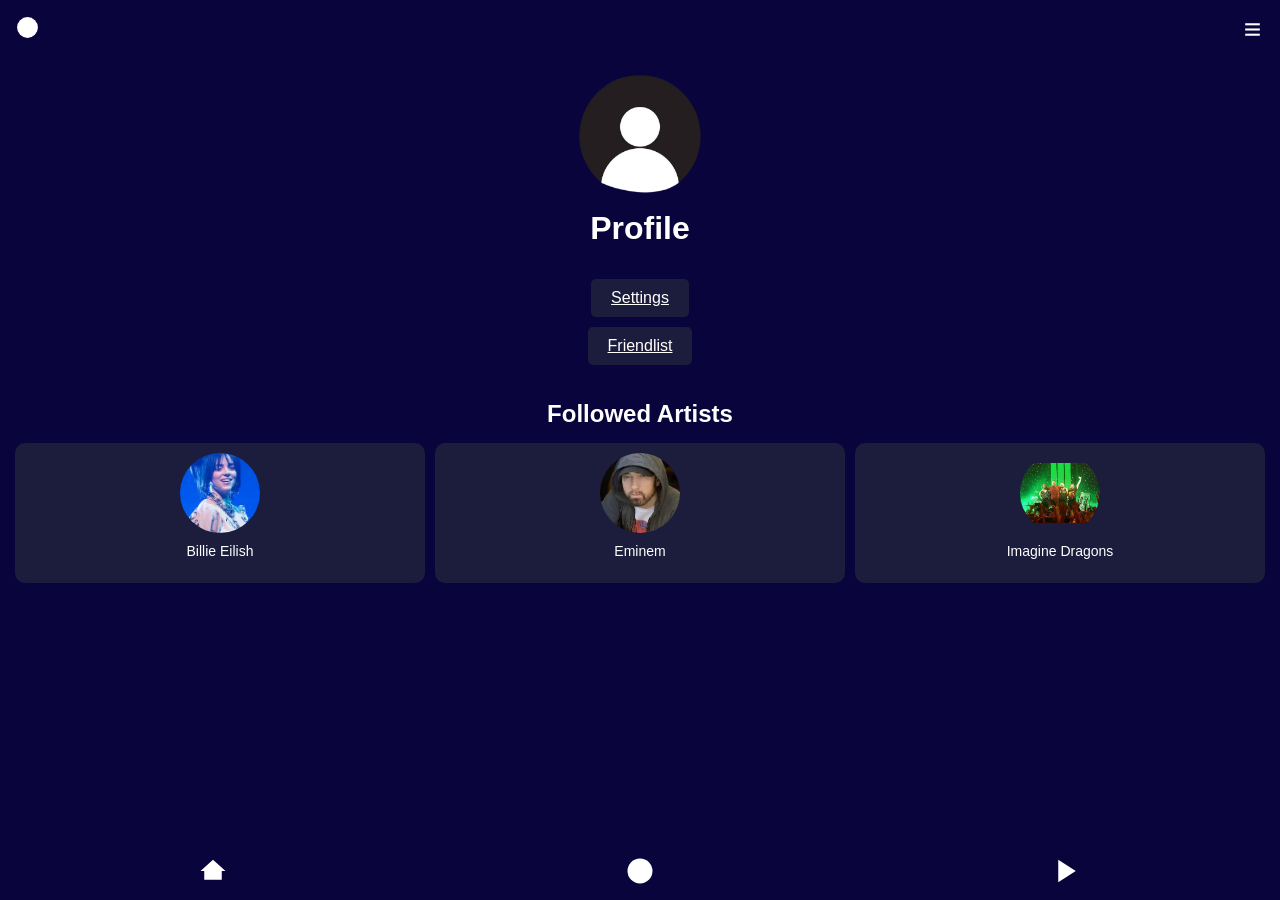
<file: profile.html>
<!DOCTYPE html>
<html lang="en">
<head>
  <meta charset="UTF-8">
  <meta name="viewport" content="width=device-width, initial-scale=1.0">
  <title>Profile Page</title>
  <link rel="stylesheet" href="../css/profile.css">
</head>
<body>

<!-- Navbar -->
<div class="navbar">
  <a href="login.php">
    <svg class="icon" xmlns="http://www.w3.org/2000/svg" viewBox="0 0 24 24"><circle cx="12" cy="12" r="10"/><svg/>
  </a>
  <svg class="icon" xmlns="http://www.w3.org/2000/svg" viewBox="0 0 24 24">
    <rect x="5" y="6" width="14" height="2" />
    <rect x="5" y="11" width="14" height="2" />
    <rect x="5" y="16" width="14" height="2" />
  </svg>
</div>

<!-- Profile Section -->
<div class="profile">
  <div class="profile-header">
    <div class="profile-picture">
      <img src="../media/profile.png" alt="Profile" width="150" height="150 ">
        <circle cx="12" cy="12" r="10" fill="#ffffff"></circle>
      </svg>
    </div>
    <h1>Profile</h1>

    <!-- Settings Button as a Link -->
    <a href="settings.html" class="settings-btn">Settings</a>

    <!-- Friendlist Button as a Link -->
    <a href="friends.html" class="friendlist-btn">Friendlist</a>
  </div>


<!-- Followed Artists Section -->
<div class="followed-artists">
  <h2>Followed Artists</h2>
  <div class="artist-grid">

    <div class="artist-card">
      <div class="artist-image-wrapper">
        <img src="../media/Billie.jpeg" alt="Artist 1">
      </div>
      <p>Billie Eilish</p>
    </div>

    <div class="artist-card">
      <div class="artist-image-wrapper">
        <img src="../media/eminem.jpeg" alt="Artist 1">
      </div>
      <p>Eminem</p>
    </div>

    <div class="artist-card">
      <div class="artist-image-wrapper">
        <img src="../media/imagine.jpeg" alt="Artist 1">
      </div>
      <p>Imagine Dragons</p>
    </div>


  </div>
</div>

<!-- Footer -->
<div class="footer">
  <a href="index.html">
    <svg class="icon" xmlns="http://www.w3.org/2000/svg" viewBox="0 0 24 24">
      <path d="M12 3L2 12h3v7h14v-7h3L12 3z"/></svg>
  </a>



  <!-- gaat naar de search page -Sjoerd -->
  <a href="search.html">
    <svg class="icon" xmlns="http://www.w3.org/2000/svg" viewBox="0 0 24 24">
      <circle cx="12" cy="12" r="10"/>
    </svg>
  </a>

  <a href="nieuws.html">
    <svg class="icon" xmlns="http://www.w3.org/2000/svg" viewBox="0 0 24 24">
      <polygon points="5 3 19 12 5 21 5 3"/>
    </svg>
  </a>
</div>

</body>
</html>
</file>
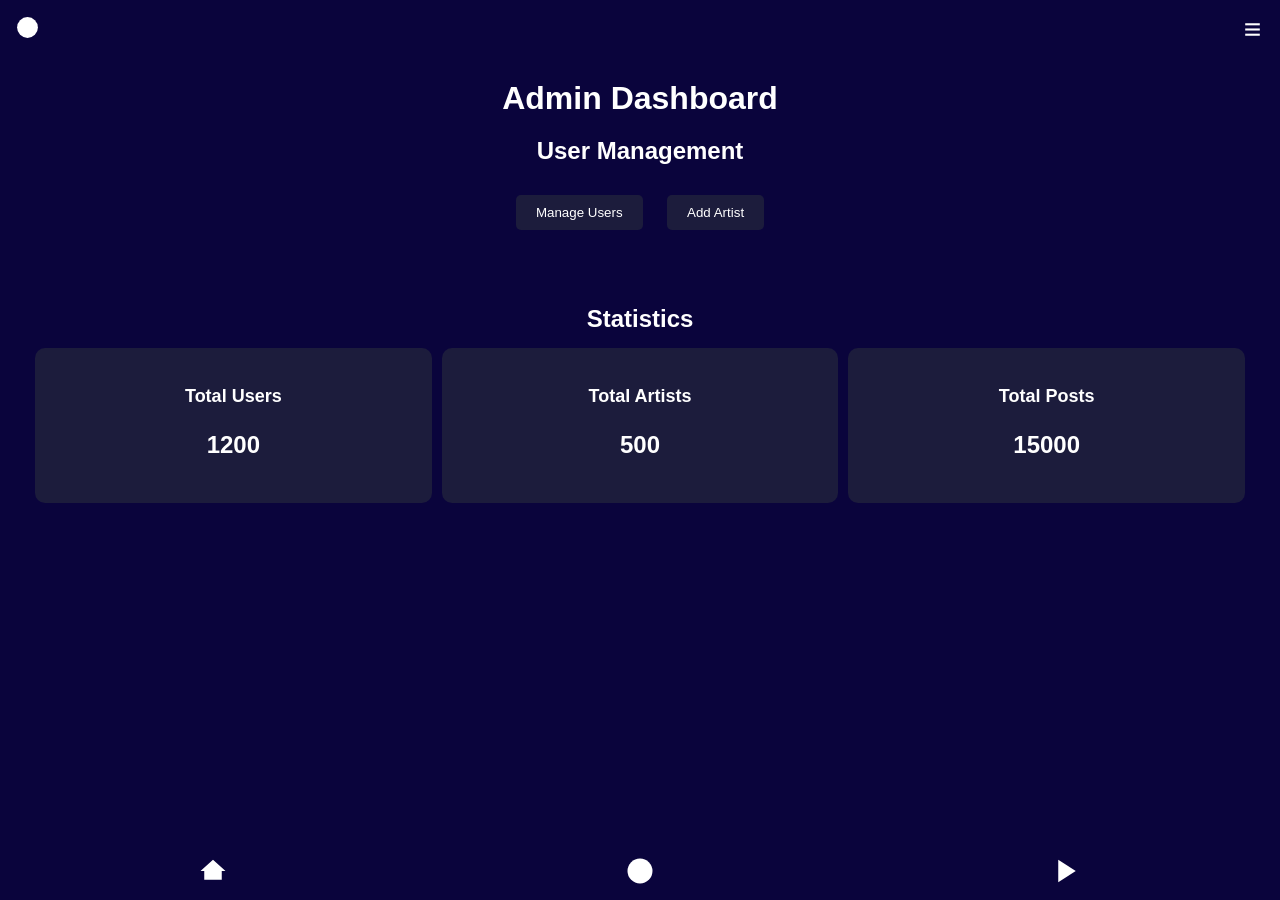
<file: html/admin_page.html>
<!DOCTYPE html>
<html lang="en">
<head>
    <meta charset="UTF-8">
    <meta name="viewport" content="width=device-width, initial-scale=1.0">
    <title>Admin Page</title>
    <link rel="stylesheet" href="../css/admin.css">
</head>
<body>

<!-- Navbar -->
<div class="navbar">
    <a href="login.php">
        <svg class="icon" xmlns="http://www.w3.org/2000/svg" viewBox="0 0 24 24"><circle cx="12" cy="12" r="10"/><svg/>
    </a>
    <svg class="icon" xmlns="http://www.w3.org/2000/svg" viewBox="0 0 24 24">
        <rect x="5" y="6" width="14" height="2" />
        <rect x="5" y="11" width="14" height="2" />
        <rect x="5" y="16" width="14" height="2" />
    </svg>
</div>

<!-- Admin Dashboard Section -->
<div class="admin-dashboard">
    <h1>Admin Dashboard</h1>

    <!-- User Management Section -->
    <div class="user-management">
        <h2>User Management</h2>
        <button class="manage-users-btn">Manage Users</button>
        <button class="add-artist-btn">Add Artist</button>
    </div>

    <!-- Admin Statistics -->
    <div class="admin-stats">
        <h2>Statistics</h2>
        <div class="stats-grid">
            <div class="stat-card">
                <h3>Total Users</h3>
                <p>1200</p>
            </div>
            <div class="stat-card">
                <h3>Total Artists</h3>
                <p>500</p>
            </div>
            <div class="stat-card">
                <h3>Total Posts</h3>
                <p>15000</p>
            </div>
        </div>
    </div>

</div>

<!-- Footer -->
<div class="footer">
    <a href="index.html">
        <svg class="icon" xmlns="http://www.w3.org/2000/svg" viewBox="0 0 24 24">
            <path d="M12 3L2 12h3v7h14v-7h3L12 3z"/></svg>
    </a>



    <!-- gaat naar de search page -Sjoerd -->
    <a href="search.html">
        <svg class="icon" xmlns="http://www.w3.org/2000/svg" viewBox="0 0 24 24">
            <circle cx="12" cy="12" r="10"/>
        </svg>
    </a>

    <a href="nieuws.html">
        <svg class="icon" xmlns="http://www.w3.org/2000/svg" viewBox="0 0 24 24">
            <polygon points="5 3 19 12 5 21 5 3"/>
        </svg>
    </a>
</div>

</body>
</html>
</file>
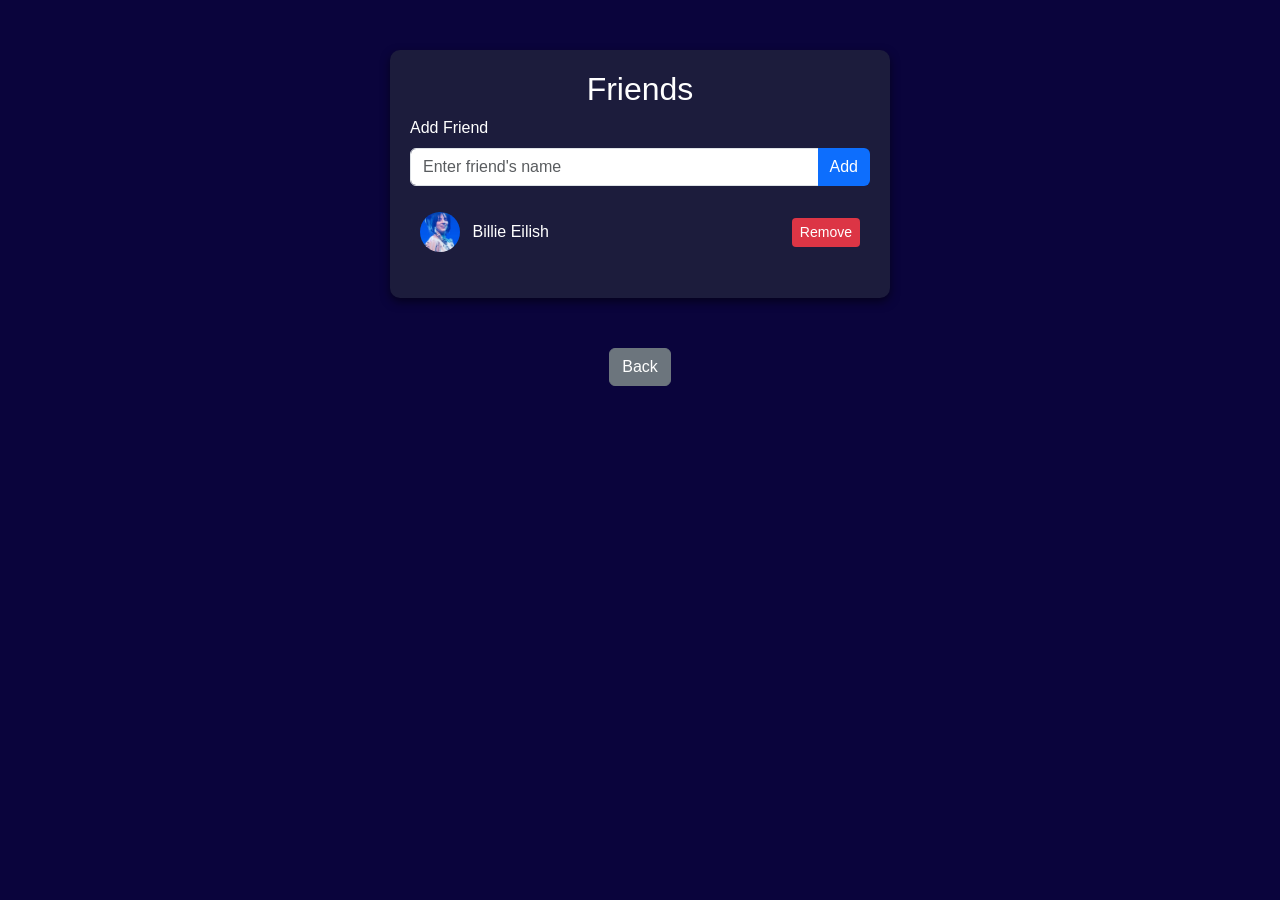
<file: html/friends.html>
<!DOCTYPE html>
<html lang="en">
<head>
    <meta charset="UTF-8">
    <meta name="viewport" content="width=device-width, initial-scale=1.0">
    <title>Friends</title>
    <link href="https://cdn.jsdelivr.net/npm/bootstrap@5.3.0/dist/css/bootstrap.min.css" rel="stylesheet">
    <style>
        body {
            background-color: #0a043c;
            color: white;
            font-family: Arial, sans-serif;
        }

        .friends-container {
            max-width: 500px;
            margin: 50px auto;
            background-color: #1c1c3c;
            padding: 20px;
            border-radius: 10px;
            box-shadow: 0 4px 10px rgba(0, 0, 0, 0.5);
        }

        .friend-list {
            list-style-type: none;
            padding: 0;
        }

        .friend-list li {
            display: flex;
            justify-content: space-between;
            align-items: center;
            padding: 10px;
            border-bottom: 1px solid #555;
        }

        .friend-list li:last-child {
            border-bottom: none;
        }

        .friend-list img {
            width: 40px;
            height: 40px;
            border-radius: 50%;
            object-fit: cover;
        }

        .btn-danger, .btn-primary {
            border: none;
        }

        .btn-danger:hover {
            background-color: #e63946;
        }

        .btn-primary:hover {
            background-color: #2d4373;
        }
    </style>
</head>
<body>

<div class="friends-container">
    <h2 class="text-center">Friends</h2>

    <!-- Add Friend Section -->
    <div class="mb-3">
        <label for="friend-name" class="form-label">Add Friend</label>
        <div class="input-group">
            <input type="text" class="form-control" id="friend-name" placeholder="Enter friend's name">
            <button class="btn btn-primary" id="add-friend-btn">Add</button>
        </div>
    </div>

    <!-- Friend List -->
    <ul class="friend-list" id="friend-list">
        <!-- Example friend -->
        <li>
            <div>
                <img src="../media/Billie.jpeg" alt="Friend">
                <span class="ms-2">Billie Eilish</span>
            </div>
            <button class="btn btn-danger btn-sm remove-friend-btn">Remove</button>
        </li>
    </ul>
</div>

<script>
    const friendList = document.getElementById('friend-list');
    const addFriendBtn = document.getElementById('add-friend-btn');
    const friendNameInput = document.getElementById('friend-name');

    // Add a new friend
    addFriendBtn.addEventListener('click', function () {
        const friendName = friendNameInput.value.trim();

        if (friendName === '') {
            alert('Please enter a valid name!');
            return;
        }

        // Create a new list item
        const li = document.createElement('li');
        li.innerHTML = `
            <div>
                <img src="../media/default-avatar.jpeg" alt="Friend">
                <span class="ms-2">${friendName}</span>
            </div>
            <button class="btn btn-danger btn-sm remove-friend-btn">Remove</button>
        `;

        // Append to the friend list
        friendList.appendChild(li);

        // Clear the input field
        friendNameInput.value = '';

        // Add event listener to the "Remove" button
        const removeBtn = li.querySelector('.remove-friend-btn');
        removeBtn.addEventListener('click', function () {
            li.remove();
        });
    });

    // Remove a friend
    document.querySelectorAll('.remove-friend-btn').forEach(function (button) {
        button.addEventListener('click', function () {
            button.parentElement.remove();
        });
    });
</script>
<div class="text-center my-3">
    <a href="profile.html" class="btn btn-secondary">Back</a>
</div>

<script src="https://cdn.jsdelivr.net/npm/bootstrap@5.3.0/dist/js/bootstrap.bundle.min.js"></script>
</body>
</html>
</file>
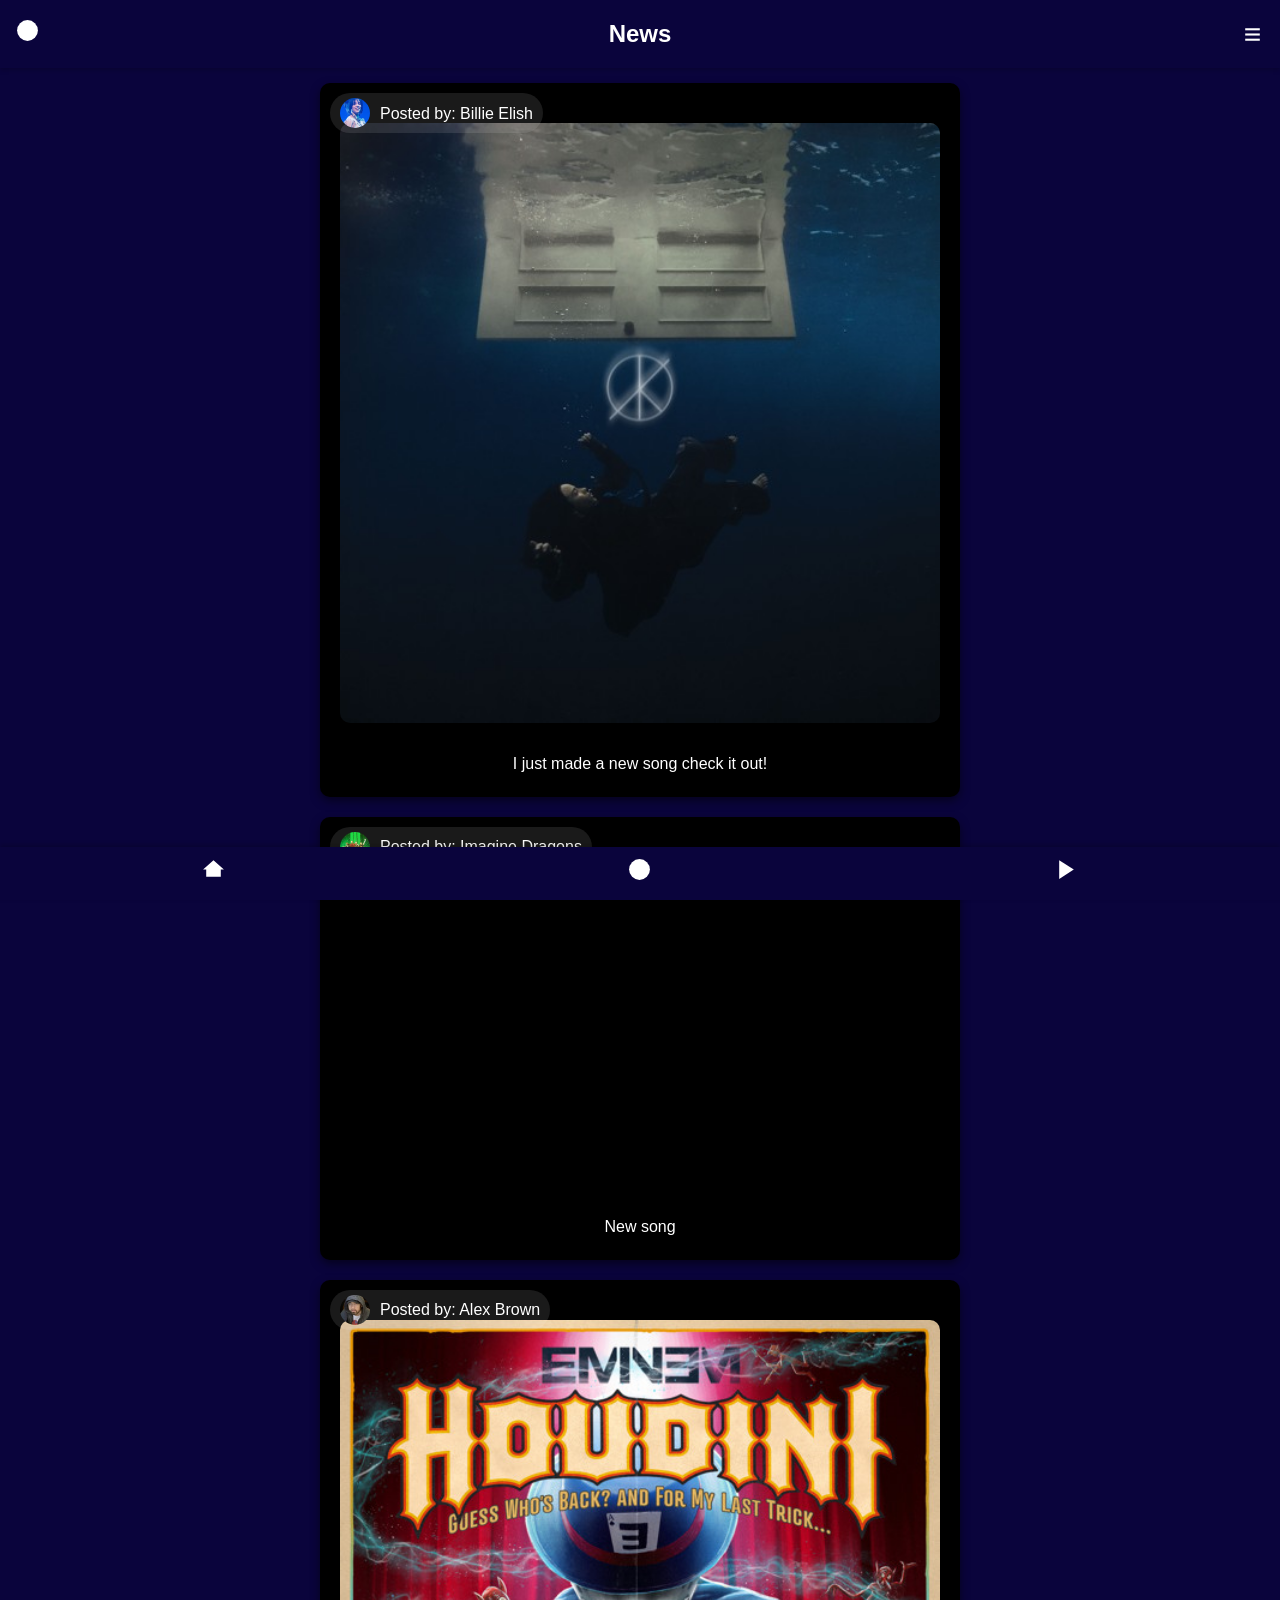
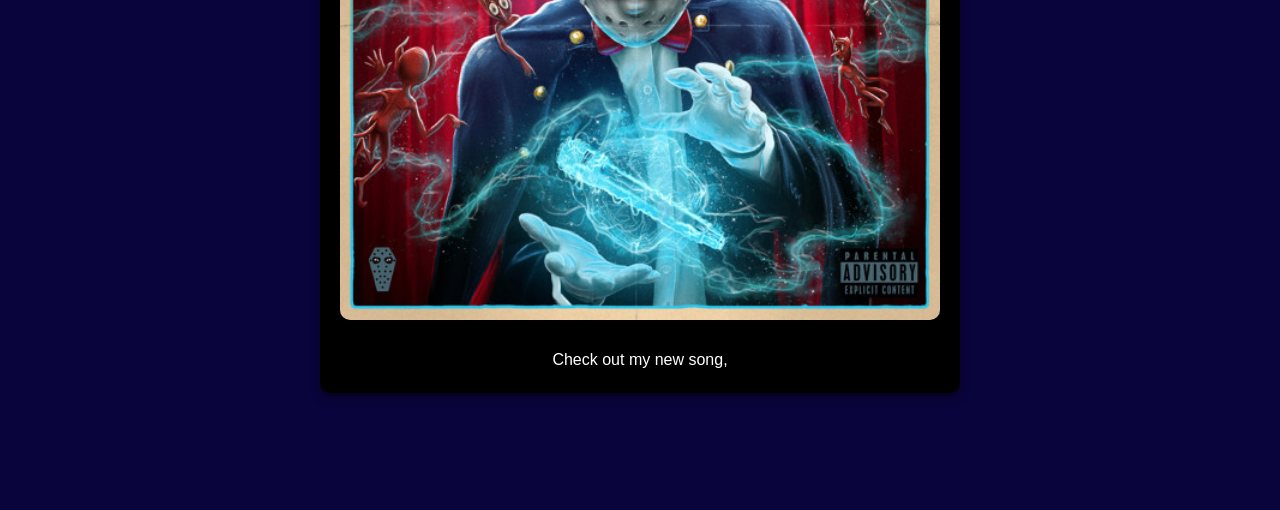
<file: html/nieuws.html>
<!DOCTYPE html>
<html lang="en">
<head>
    <meta charset="UTF-8">
    <meta name="viewport" content="width=device-width, initial-scale=1.0, user-scalable=no">
    <title>Nieuws</title>
    <link rel="stylesheet" href="../css/nieuwsStyle.css">
</head>
<body>
<div class="navbar">
    <a href="profile.html">
        <svg class="icon" xmlns="http://www.w3.org/2000/svg" viewBox="0 0 24 24"><circle cx="12" cy="12" r="10"/><svg/>
    </a>
<h1>News</h1>
    <svg class="icon" xmlns="http://www.w3.org/2000/svg" viewBox="0 0 24 24"><rect x="5" y="6" width="14" height="2"/><rect x="5" y="11" width="14" height="2"/><rect x="5" y="16" width="14" height="2"/></svg>
</div>

<div class="content">
    <div class="news-item">
        <div class="profile-box">
            <img src="../media/Billie.jpeg" alt="Profiel" class="profile-image">
            <span>Posted by: Billie Elish</span>
        </div>
        <img src="../media/BOF.jpg" alt="Nieuws afbeelding" class="news-image">
        <p>I just made a new song check it out!</p>
    </div>

    <div class="news-item">
        <div class="profile-box">
            <img src="../media/imagine.jpeg" alt="Profiel" class="profile-image">
            <span>Posted by: Imagine Dragons</span>
        </div>
        <div class="video-container">
            <iframe src="https://www.youtube.com/embed/7HLrviPwEaU?si=esAIvwx-SPCnBmjh"
                    title="YouTube video player"
                    frameborder="0"
                    allow="accelerometer; autoplay; clipboard-write; encrypted-media; gyroscope; picture-in-picture; web-share"
                    referrerpolicy="strict-origin-when-cross-origin"
                    allowfullscreen></iframe>
        </div>
        <p>New song</p>
    </div>


    <div class="news-item">
        <div class="profile-box">
            <img src="../media/eminem.jpeg" alt="Profiel" class="profile-image">
            <span>Posted by: Alex Brown</span>
        </div>
        <img src="../media/H.jpg" alt="Nieuws afbeelding" class="news-image">
        <p>Check out my new song, </p>
    </div>
</div>



<br><br><br><br>
<div class="footer">
    <a href="index.html">
        <svg class="icon" xmlns="http://www.w3.org/2000/svg" viewBox="0 0 24 24">
            <path d="M12 3L2 12h3v7h14v-7h3L12 3z"/>
        </svg>
    </a>
    <a href="search.html">
        <svg class="icon" xmlns="http://www.w3.org/2000/svg" viewBox="0 0 24 24">
            <circle cx="12" cy="12" r="10"/>
        </svg>
    </a>
    <a href="nieuws.html">
        <svg class="icon" xmlns="http://www.w3.org/2000/svg" viewBox="0 0 24 24">
            <polygon points="5 3 19 12 5 21 5 3"/>
        </svg>
    </a>
</div>
</body>
</html>
</file>
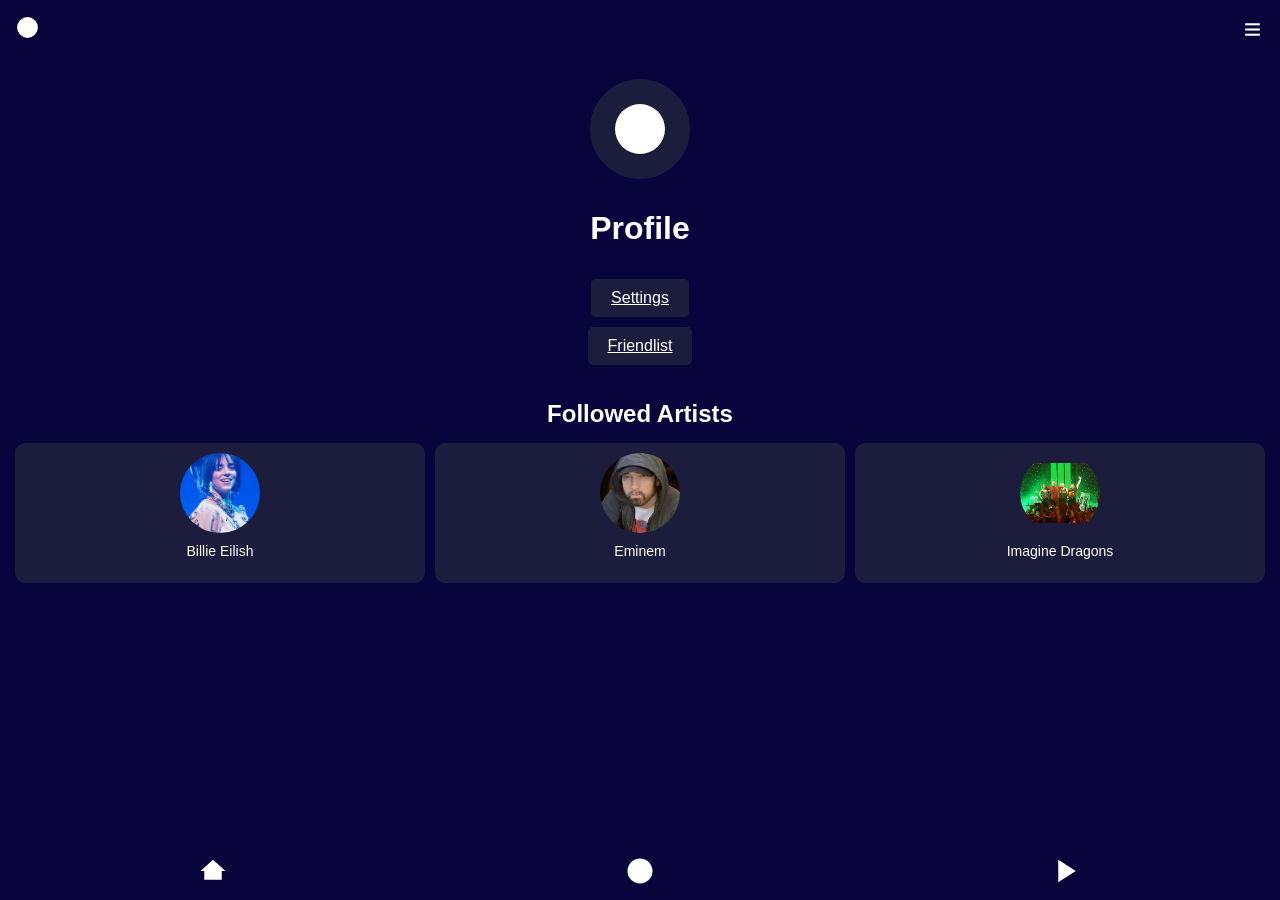
<file: html/profile.html>
<!DOCTYPE html>
<html lang="en">
<head>
  <meta charset="UTF-8">
  <meta name="viewport" content="width=device-width, initial-scale=1.0">
  <title>Profile Page</title>
  <link rel="stylesheet" href="../css/profile.css">
</head>
<body>

<!-- Navbar -->
<div class="navbar">
  <a href="login.php">
    <svg class="icon" xmlns="http://www.w3.org/2000/svg" viewBox="0 0 24 24"><circle cx="12" cy="12" r="10"/><svg/>
  </a>
  <svg class="icon" xmlns="http://www.w3.org/2000/svg" viewBox="0 0 24 24">
    <rect x="5" y="6" width="14" height="2" />
    <rect x="5" y="11" width="14" height="2" />
    <rect x="5" y="16" width="14" height="2" />
  </svg>
</div>

<!-- Profile Section -->
<div class="profile">
  <div class="profile-header">
    <div class="profile-picture">
      <svg xmlns="http://www.w3.org/2000/svg" viewBox="0 0 24 24" class="profile-icon">
        <circle cx="12" cy="12" r="10" fill="#ffffff"></circle>
      </svg>
    </div>
    <h1>Profile</h1>

    <!-- Settings Button as a Link -->
    <a href="settings.html" class="settings-btn">Settings</a>

    <!-- Friendlist Button as a Link -->
    <a href="friends.html" class="friendlist-btn">Friendlist</a>
  </div>


<!-- Followed Artists Section -->
<div class="followed-artists">
  <h2>Followed Artists</h2>
  <div class="artist-grid">

    <div class="artist-card">
      <div class="artist-image-wrapper">
        <img src="../media/Billie.jpeg" alt="Artist 1">
      </div>
      <p>Billie Eilish</p>
    </div>

    <div class="artist-card">
      <div class="artist-image-wrapper">
        <img src="../media/eminem.jpeg" alt="Artist 1">
      </div>
      <p>Eminem</p>
    </div>

    <div class="artist-card">
      <div class="artist-image-wrapper">
        <img src="../media/imagine.jpeg" alt="Artist 1">
      </div>
      <p>Imagine Dragons</p>
    </div>


  </div>
</div>

<!-- Footer -->
<div class="footer">
  <a href="index.html">
    <svg class="icon" xmlns="http://www.w3.org/2000/svg" viewBox="0 0 24 24">
      <path d="M12 3L2 12h3v7h14v-7h3L12 3z"/></svg>
  </a>



  <!-- gaat naar de search page -Sjoerd -->
  <a href="search.html">
    <svg class="icon" xmlns="http://www.w3.org/2000/svg" viewBox="0 0 24 24">
      <circle cx="12" cy="12" r="10"/>
    </svg>
  </a>

  <a href="nieuws.html">
    <svg class="icon" xmlns="http://www.w3.org/2000/svg" viewBox="0 0 24 24">
      <polygon points="5 3 19 12 5 21 5 3"/>
    </svg>
  </a>
</div>

</body>
</html>
</file>
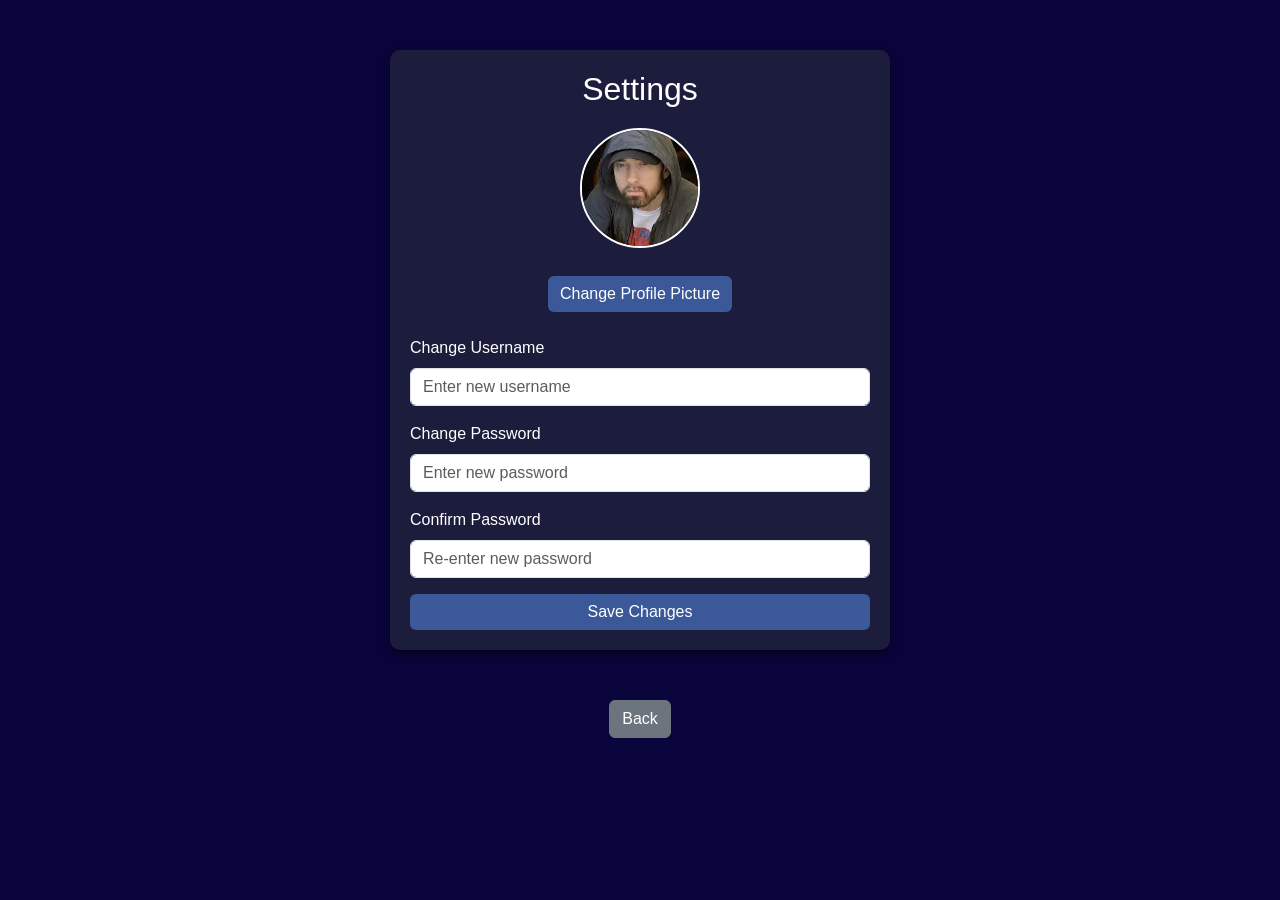
<file: html/settings.html>
<!DOCTYPE html>
<html lang="en">
<head>
    <meta charset="UTF-8">
    <meta name="viewport" content="width=device-width, initial-scale=1.0">
    <title>Settings</title>
    <link href="https://cdn.jsdelivr.net/npm/bootstrap@5.3.0/dist/css/bootstrap.min.css" rel="stylesheet">
    <style>
        body {
            background-color: #0a043c;
            color: white;
            font-family: Arial, sans-serif;
        }

        .settings-container {
            max-width: 500px;
            margin: 50px auto;
            background-color: #1c1c3c;
            padding: 20px;
            border-radius: 10px;
            box-shadow: 0 4px 10px rgba(0, 0, 0, 0.5);
        }

        .form-label {
            color: white;
        }

        .profile-picture {
            display: block;
            margin: 20px auto;
            width: 120px;
            height: 120px;
            border-radius: 50%;
            object-fit: cover;
            border: 2px solid white;
        }

        .btn-primary {
            background-color: #3b5998;
            border: none;
        }

        .btn-primary:hover {
            background-color: #2d4373;
        }
    </style>
</head>
<body>

<div class="settings-container">
    <h2 class="text-center">Settings</h2>

    <!-- Profile Picture Section -->
    <div class="mb-4 text-center">
        <img src="../media/eminem.jpeg" alt="Profile Picture" class="profile-picture" id="profile-picture-preview">
        <label for="profile-picture-input" class="btn btn-primary mt-2">Change Profile Picture</label>
        <input type="file" id="profile-picture-input" class="form-control d-none">
    </div>

    <!-- Username Section -->
    <div class="mb-3">
        <label for="username" class="form-label">Change Username</label>
        <input type="text" class="form-control" id="username" placeholder="Enter new username">
    </div>

    <!-- Password Section -->
    <div class="mb-3">
        <label for="password" class="form-label">Change Password</label>
        <input type="password" class="form-control" id="password" placeholder="Enter new password">
    </div>

    <!-- Confirm Password Section -->
    <div class="mb-3">
        <label for="confirm-password" class="form-label">Confirm Password</label>
        <input type="password" class="form-control" id="confirm-password" placeholder="Re-enter new password">
    </div>

    <!-- Save Changes Button -->
    <div class="text-center">
        <button class="btn btn-primary w-100" id="save-changes">Save Changes</button>
    </div>
</div>

<script>
    // JavaScript for profile picture preview
    const profilePictureInput = document.getElementById('profile-picture-input');
    const profilePicturePreview = document.getElementById('profile-picture-preview');

    profilePictureInput.addEventListener('change', function () {
        const file = this.files[0];
        if (file) {
            const reader = new FileReader();
            reader.onload = function (e) {
                profilePicturePreview.src = e.target.result;
            };
            reader.readAsDataURL(file);
        }
    });

    // JavaScript for Save Changes Button (can later connect to backend)
    const saveChangesButton = document.getElementById('save-changes');
    saveChangesButton.addEventListener('click', function () {
        const username = document.getElementById('username').value;
        const password = document.getElementById('password').value;
        const confirmPassword = document.getElementById('confirm-password').value;

        if (password !== confirmPassword) {
            alert('Passwords do not match!');
            return;
        }

        alert('Changes saved successfully!');
    });
</script>
<div class="text-center my-3">
    <a href="profile.html" class="btn btn-secondary">Back</a>
</div>

<script src="https://cdn.jsdelivr.net/npm/bootstrap@5.3.0/dist/js/bootstrap.bundle.min.js"></script>
</body>
</html>
</file>
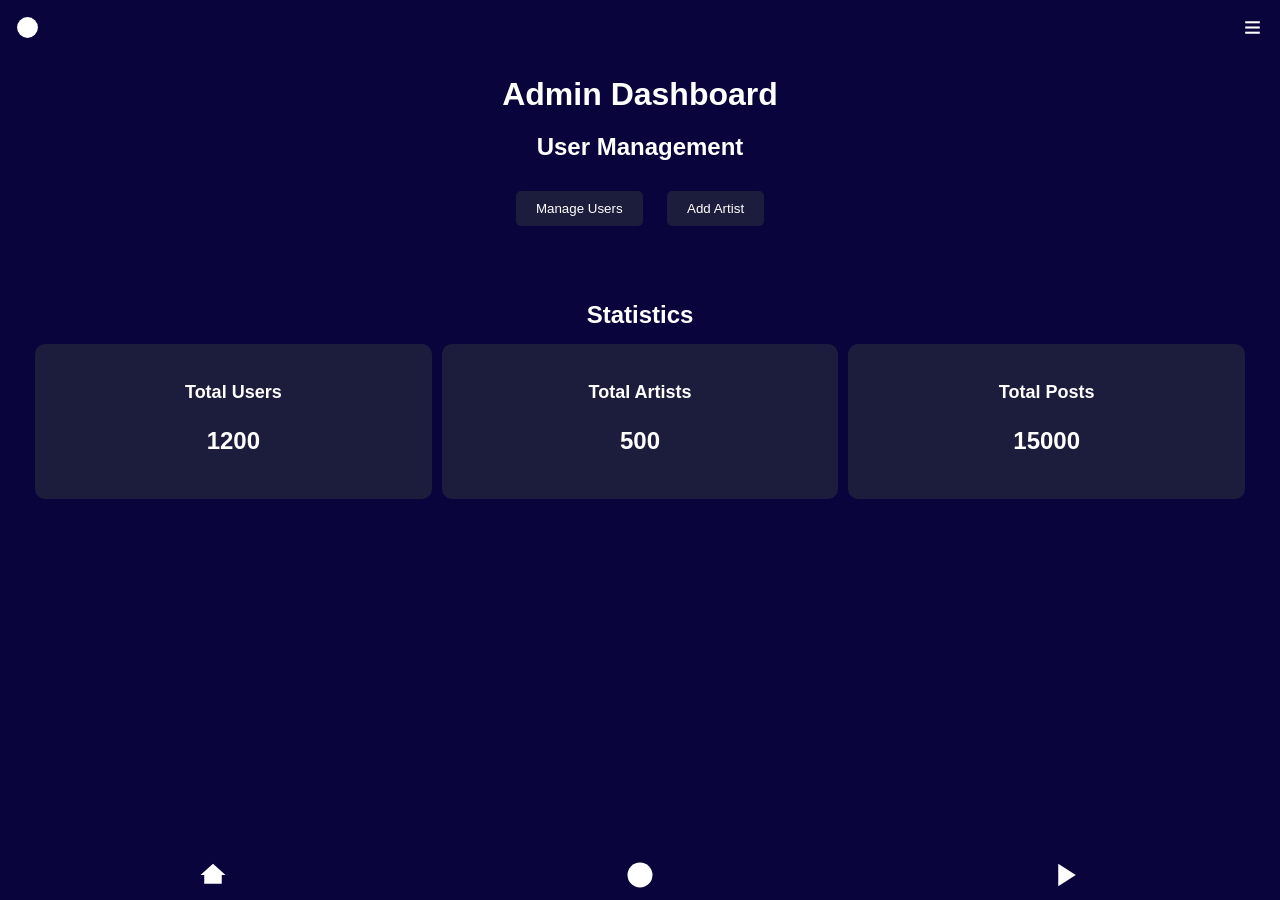
<file: MMM/HTML/admin_page.html>
<!DOCTYPE html>
<html lang="en">
<head>
    <meta charset="UTF-8">
    <meta name="viewport" content="width=device-width, initial-scale=1.0">
    <title>Admin Page</title>
    <link rel="stylesheet" href="../CSS/admin.css">
</head>
<body>

<!-- Navbar -->
<div class="navbar">
    <svg class="icon" xmlns="http://www.w3.org/2000/svg" viewBox="0 0 24 24">
        <circle cx="12" cy="12" r="10" />
    </svg>
    <svg class="icon" xmlns="http://www.w3.org/2000/svg" viewBox="0 0 24 24">
        <rect x="5" y="6" width="14" height="2" />
        <rect x="5" y="11" width="14" height="2" />
        <rect x="5" y="16" width="14" height="2" />
    </svg>
</div>

<!-- Admin Dashboard Section -->
<div class="admin-dashboard">
    <h1>Admin Dashboard</h1>

    <!-- User Management Section -->
    <div class="user-management">
        <h2>User Management</h2>
        <button class="manage-users-btn">Manage Users</button>
        <button class="add-artist-btn">Add Artist</button>
    </div>

    <!-- Admin Statistics -->
    <div class="admin-stats">
        <h2>Statistics</h2>
        <div class="stats-grid">
            <div class="stat-card">
                <h3>Total Users</h3>
                <p>1200</p>
            </div>
            <div class="stat-card">
                <h3>Total Artists</h3>
                <p>500</p>
            </div>
            <div class="stat-card">
                <h3>Total Posts</h3>
                <p>15000</p>
            </div>
        </div>
    </div>

</div>

<!-- Footer -->
<div class="footer">
    <svg class="icon" xmlns="http://www.w3.org/2000/svg" viewBox="0 0 24 24">
        <path d="M12 3L2 12h3v7h14v-7h3L12 3z" />
    </svg>
    <svg class="icon" xmlns="http://www.w3.org/2000/svg" viewBox="0 0 24 24">
        <circle cx="12" cy="12" r="10" />
    </svg>
    <svg class="icon" xmlns="http://www.w3.org/2000/svg" viewBox="0 0 24 24">
        <polygon points="5 3 19 12 5 21 5 3" />
    </svg>
</div>

</body>
</html>
</file>
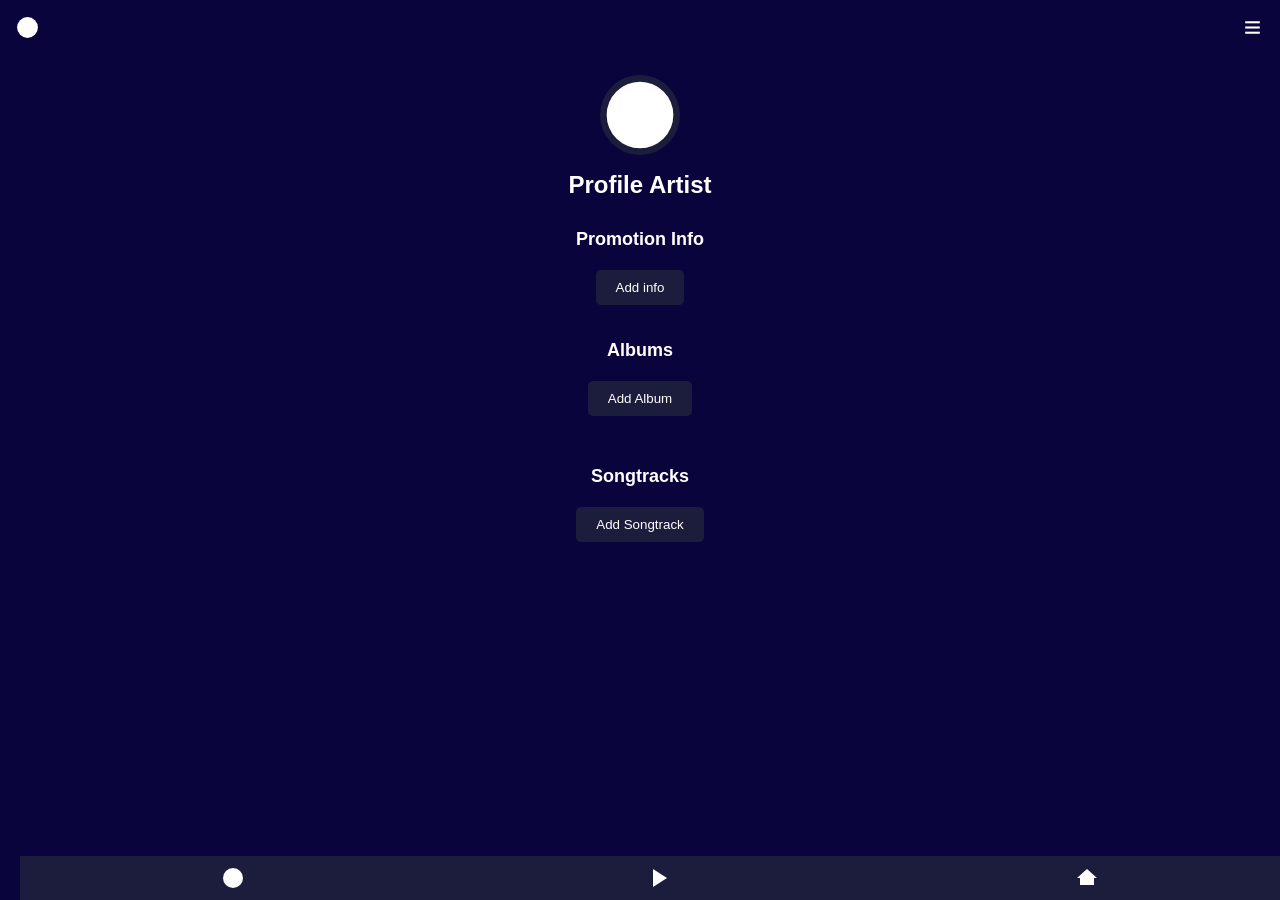
<file: MMM/HTML/artist-profile.html>
<!DOCTYPE html>
<html lang="en">
<head>
    <meta charset="UTF-8">
    <meta name="viewport" content="width=device-width, initial-scale=1.0">
    <title>Artist Profile</title>
    <link rel="stylesheet" href="../CSS/artist-profile.css">
</head>
<body>
<!-- Navbar -->
<div class="navbar">
    <svg class="icon" xmlns="http://www.w3.org/2000/svg" viewBox="0 0 24 24">
        <circle cx="12" cy="12" r="10" />
    </svg>
    <svg class="icon" xmlns="http://www.w3.org/2000/svg" viewBox="0 0 24 24">
        <rect x="5" y="6" width="14" height="2" />
        <rect x="5" y="11" width="14" height="2" />
        <rect x="5" y="16" width="14" height="2" />
    </svg>
</div>

<div class="container">

    <!-- Profile Section -->
    <div class="profile-header">
        <div class="profile-picture">
            <svg xmlns="http://www.w3.org/2000/svg" class="icon" viewBox="0 0 24 24">
                <circle cx="12" cy="12" r="10" fill="#ffffff"></circle>
            </svg>
        </div>
        <h1>Profile Artist</h1>
    </div>

    <!-- Promotion Info -->
    <div class="section">
        <div class="section-header">
            <h2>Promotion Info</h2>
            <button class="btn">Add info</button>
        </div>
    </div>

    <!-- Albums Section -->
    <div class="section">
        <div class="section-header">
            <h2>Albums</h2>
            <button class="btn">Add Album</button>
        </div>
        <div class="grid">
            <div class="placeholder"></div>
            <div class="placeholder"></div>
        </div>
    </div>

    <!-- Songtracks Section -->
    <div class="section">
        <div class="section-header">
            <h2>Songtracks</h2>
            <button class="btn">Add Songtrack</button>
        </div>
        <div class="grid">
            <div class="placeholder"></div>
            <div class="placeholder"></div>
        </div>
    </div>

    <!-- Footer -->
    <div class="footer">
        <svg xmlns="http://www.w3.org/2000/svg" class="icon" viewBox="0 0 24 24">
            <circle cx="12" cy="12" r="10" fill="#ffffff"></circle>
        </svg>
        <svg xmlns="http://www.w3.org/2000/svg" class="icon" viewBox="0 0 24 24">
            <polygon points="5 3 19 12 5 21 5 3" fill="#ffffff"></polygon>
        </svg>
        <svg xmlns="http://www.w3.org/2000/svg" class="icon" viewBox="0 0 24 24">
            <path d="M12 3L2 12h3v7h14v-7h3L12 3z" fill="#ffffff"></path>
        </svg>
    </div>
</div>
</body>
</html>
</file>
<file: css/profile.css>
body {
    margin: 0;
    font-family: Arial, sans-serif;
    background-color: #0a043c;
    color: white;
    overflow-x: hidden;
}

.navbar {
    display: flex;
    justify-content: space-between;
    align-items: center;
    padding: 15px;
    background-color: #0a043c;
}

.navbar .icon {
    width: 25px;
    height: 25px;
    fill: #ffffff;
}

/* Profile Section */
.profile {
    text-align: center;
    margin: 20px 0;
}

.profile-header {
    display: flex;
    flex-direction: column;
    align-items: center;
}

.profile-picture {
    background-color: #1c1c3c;
    width: 100px;
    height: 100px;
    border-radius: 50%;
    display: flex;
    justify-content: center;
    align-items: center;
    margin-bottom: 10px;
}

.profile-icon {
    width: 60px;
    height: 60px;
}

.friendlist-btn, .settings-btn {
    background-color: #1c1c3c;
    color: white;
    border: none;
    padding: 10px 20px;
    border-radius: 5px;
    margin-top: 10px;
    cursor: pointer;
}

.friendlist-btn:hover, .settings-btn:hover {
    background-color: #ffffff;
    color: #0a043c;
}

/* Followed Artists */
.followed-artists {
    padding: 15px;
}

.followed-artists h2 {
    margin-bottom: 15px;
}

.artist-grid {
    display: grid;
    grid-template-columns: repeat(auto-fit, minmax(100px, 1fr));
    gap: 10px;
}

.artist-card {
    background-color: #1c1c3c;
    text-align: center;
    padding: 10px;
    border-radius: 10px;
    overflow: hidden; /* Ensures no extra content spills out */
}

.artist-card .artist-image-wrapper {
    width: 80px; /* Set the desired size of the circular image */
    height: 80px; /* Set the same value as width for a perfect circle */
    margin: 0 auto; /* Center the image wrapper */
    border-radius: 50%; /* Makes the wrapper round */
    overflow: hidden; /* Ensures the image fits within the circle */
    display: flex; /* Centers the image inside the wrapper */
    align-items: center; /* Centers the image vertically */
    justify-content: center; /* Centers the image horizontally */
}

.artist-card .artist-image-wrapper img {
    width: 100%;
    height: auto; /* Maintains the aspect ratio */
    object-fit: cover; /* Ensures the image fills the circle without distortion */
}

.artist-card p {
    margin-top: 10px;
    font-size: 14px;
}


/* Footer */
.footer {
    display: flex;
    justify-content: space-around;
    align-items: center;
    padding: 10px 0;
    position: fixed;
    bottom: 0;
    width: 100%;
    background-color: #0a043c;
}

.footer .icon {
    width: 30px;
    height: 30px;
    fill: white;
}
</file>
<file: css/admin.css>
body {
    margin: 0;
    font-family: Arial, sans-serif;
    background-color: #0a043c;
    color: white;
    overflow-x: hidden;
}

.navbar {
    display: flex;
    justify-content: space-between;
    align-items: center;
    padding: 15px;
    background-color: #0a043c;
}

.navbar .icon {
    width: 25px;
    height: 25px;
    fill: #ffffff;
}

/* Admin Dashboard Section */
.admin-dashboard {
    text-align: center;
    margin: 20px;
}

.admin-dashboard h1 {
    margin-bottom: 20px;
}

/* User Management */
.user-management {
    margin-bottom: 30px;
}

.manage-users-btn, .add-artist-btn{
    background-color: #1c1c3c;
    color: white;
    border: none;
    padding: 10px 20px;
    border-radius: 5px;
    cursor: pointer;
    margin: 10px;
}

.manage-users-btn:hover, .add-artist-btn:hover{
    background-color: #ffffff;
    color: #0a043c;
}

/* Admin Stats */
.admin-stats {
    padding: 15px;
}

.admin-stats h2 {
    margin-bottom: 15px;
}

.stats-grid {
    display: grid;
    grid-template-columns: repeat(auto-fit, minmax(200px, 1fr));
    gap: 10px;
}

.stat-card {
    background-color: #1c1c3c;
    text-align: center;
    padding: 20px;
    border-radius: 10px;
}

.stat-card h3 {
    font-size: 18px;
}

.stat-card p {
    font-size: 24px;
    font-weight: bold;
}

/* Footer */
.footer {
    display: flex;
    justify-content: space-around;
    align-items: center;
    padding: 10px 0;
    position: fixed;
    bottom: 0;
    width: 100%;
    background-color: #0a043c;
}

.footer .icon {
    width: 30px;
    height: 30px;
    fill: white;
}
</file>
<file: css/nieuwsStyle.css>
/* General Styles */
body {
    margin: 0;
    font-family: Arial, sans-serif;
    background-color: #0a043c;
    color: white;
    line-height: 1.6;
    overflow-x: hidden; /* Prevent horizontal scrolling */
}

/* Navbar Styles */
.navbar {
    display: flex;
    justify-content: space-between;
    align-items: center;
    padding: 15px;
    background-color: #0a043c;
    box-shadow: 0 2px 5px rgba(0, 0, 0, 0.2);
}

.navbar h1 {
    font-size: 24px;
    color: white;
    margin: 0;
}

.navbar .icon {
    width: 25px;
    height: 25px;
    fill: white;
}

/* Content Styles */
.content {
    display: flex;
    flex-direction: column;
    align-items: center;
    padding: 15px;
    gap: 20px;
    width: 100%;
    box-sizing: border-box;
}

.news-item {
    width: 90%;
    max-width: 600px;
    background-color: #000000; /* Black background */
    color: white; /* White text */
    border-radius: 10px;
    padding: 20px;
    box-shadow: 0 4px 10px rgba(0, 0, 0, 0.5); /* Darker shadow for contrast */
    overflow: hidden;
    text-align: center;
    position: relative;
}

.profile-box {
    position: absolute;
    top: 10px;
    left: 10px;
    display: flex;
    align-items: center;
    gap: 10px;
    background-color: rgba(255, 255, 255, 0.1); /* Semi-transparent black */
    padding: 5px 10px;
    border-radius: 20px;
    color: white; /* White text */
}

.profile-box .profile-image {
    width: 30px;
    height: 30px;
    border-radius: 50%;
    object-fit: cover;
}

.news-image {
    width: 100%;
    height: auto;
    border-radius: 10px;
    margin: 20px 0;
}

p {
    font-size: 16px;
    margin: 0;
}

/* Video Container Styles */
.video-container {
    position: relative;
    width: 100%;
    padding-top: 56.25%; /* Aspect ratio 16:9 */
    border-radius: 10px;
    overflow: hidden;
    margin: 20px 0;
}

.video-container iframe {
    position: absolute;
    top: 0;
    left: 0;
    width: 100%;
    height: 100%;
    border: 0;
}

/* Footer Styles */
.footer {
    display: flex;
    justify-content: space-around;
    align-items: center;
    padding: 10px 0;
    background-color: #0a043c;
    position: fixed;
    bottom: 0;
    width: 100%;
    box-shadow: 0 -2px 5px rgba(0, 0, 0, 0.2);
}

.footer .icon {
    width: 25px;
    height: 25px;
    fill: white;
    transition: transform 0.2s ease;
}

.footer .icon:hover {
    transform: scale(1.2);
}

/* Responsive Design */
@media (max-width: 768px) {
    .navbar h1 {
        font-size: 20px;
    }

    .profile-box {
        flex-direction: column;
        align-items: flex-start;
        gap: 5px;
        font-size: 12px;
    }

    .profile-box .profile-image {
        width: 25px;
        height: 25px;
    }

    .news-item {
        padding: 15px;
    }

    .news-image {
        border-radius: 8px;
    }

    p {
        font-size: 14px;
    }

    .footer .icon {
        width: 20px;
        height: 20px;
    }
}
</file>
<file: MMM/CSS/admin.css>
body {
    margin: 0;
    font-family: Arial, sans-serif;
    background-color: #0a043c;
    color: white;
    overflow-x: hidden;
}

.navbar {
    display: flex;
    justify-content: space-between;
    align-items: center;
    padding: 15px;
    background-color: #0a043c;
}

.navbar .icon {
    width: 25px;
    height: 25px;
    fill: #ffffff;
}

/* Admin Dashboard Section */
.admin-dashboard {
    text-align: center;
    margin: 20px;
}

.admin-dashboard h1 {
    margin-bottom: 20px;
}

/* User Management */
.user-management {
    margin-bottom: 30px;
}

.manage-users-btn, .add-artist-btn{
    background-color: #1c1c3c;
    color: white;
    border: none;
    padding: 10px 20px;
    border-radius: 5px;
    cursor: pointer;
    margin: 10px;
}

.manage-users-btn:hover, .add-artist-btn:hover{
    background-color: #ffffff;
    color: #0a043c;
}

/* Admin Stats */
.admin-stats {
    padding: 15px;
}

.admin-stats h2 {
    margin-bottom: 15px;
}

.stats-grid {
    display: grid;
    grid-template-columns: repeat(auto-fit, minmax(200px, 1fr));
    gap: 10px;
}

.stat-card {
    background-color: #1c1c3c;
    text-align: center;
    padding: 20px;
    border-radius: 10px;
}

.stat-card h3 {
    font-size: 18px;
}

.stat-card p {
    font-size: 24px;
    font-weight: bold;
}

/* Footer */
.footer {
    display: flex;
    justify-content: space-around;
    align-items: center;
    padding: 10px 0;
    position: fixed;
    bottom: 0;
    width: 100%;
    background-color: #0a043c;
}

.footer .icon {
    width: 30px;
    height: 30px;
    fill: white;
}
</file>
<file: MMM/CSS/artist-profile.css>
/* General Styles */
body {
    margin: 0;
    font-family: Arial, sans-serif;
    background-color: #0a043c; /* Dark navy blue background */
    color: white;
}

.navbar {
    display: flex;
    justify-content: space-between;
    align-items: center;
    padding: 15px;
    background-color: #0a043c;
}

.navbar .icon {
    width: 25px;
    height: 25px;
    fill: #ffffff;
}

.container {
    padding: 20px;
    text-align: center;
}

/* Profile Section */
.profile-header {
    margin-bottom: 30px;
}

.profile-picture {
    background-color: #1c1c3c;
    width: 80px;
    height: 80px;
    border-radius: 50%;
    display: flex;
    justify-content: center;
    align-items: center;
    margin: 0 auto 10px;
}

.profile-icon {
    width: 40px;
    height: 40px;
}

h1 {
    font-size: 24px;
    margin-bottom: 10px;
}

.btn {
    background-color: #1c1c3c;
    color: white;
    border: none;
    padding: 10px 20px;
    border-radius: 5px;
    cursor: pointer;
    margin: 5px;
}

.btn:hover {
    background-color: #ffffff;
    color: #0a043c;
}

/* Followed Artists Section */
.section {
    margin-bottom: 30px;
}

.section-header h2 {
    font-size: 18px;
}

.grid {
    display: grid;
    grid-template-columns: repeat(auto-fit, minmax(100px, 1fr));
    gap: 10px;
    margin-top: 15px;
}

.artist-card {
    background-color: #1c1c3c;
    border-radius: 10px;
    padding: 10px;
    text-align: center;
}

.artist-image-wrapper {
    width: 80px;
    height: 80px;
    margin: 0 auto;
    border-radius: 50%;
    overflow: hidden;
}

.artist-image-wrapper img {
    width: 100%;
    height: 100%;
    object-fit: cover;
    border-radius: 50%;
}

.artist-card p {
    margin-top: 10px;
    font-size: 14px;
}

/* Footer */
.footer {
    display: flex;
    justify-content: space-around;
    align-items: center;
    padding: 10px 0;
    background-color: #1c1c3c;
    position: fixed;
    bottom: 0;
    width: 100%;
}

.footer .icon {
    width: 24px;
    height: 24px;
    fill: white;
}
</file>
